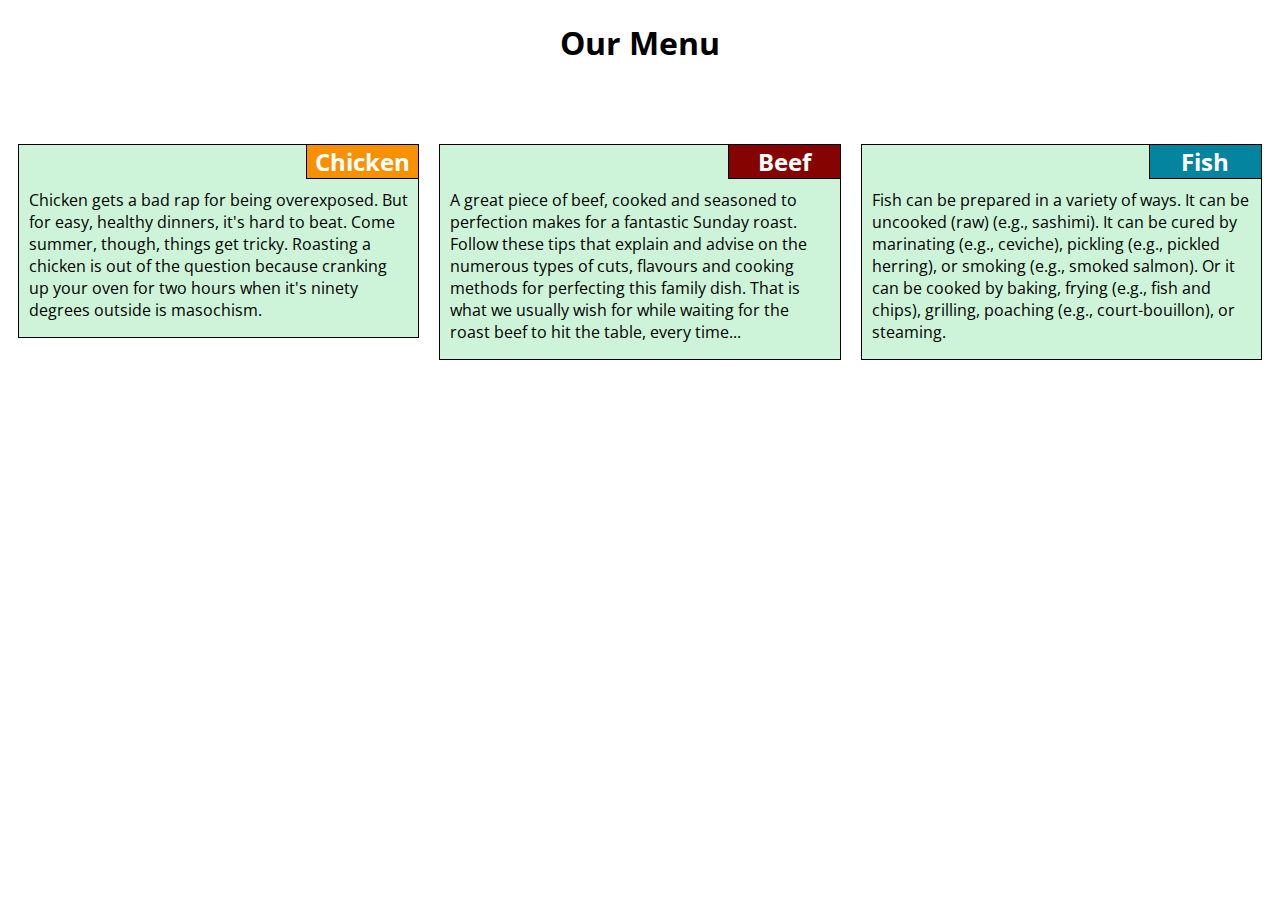
<file: module2-solution/index.html>
<!DOCTYPE html>
<html>
  <head>
    <meta charset="utf-8">
    <meta name="viewport" content="width=device-width, initial-scale=1">
    <title>Assignment Solution for Module 2</title>
    <link href="https://fonts.googleapis.com/css?family=Open+Sans" rel="stylesheet">
    <link rel="stylesheet" href="css/style.css">
  </head>
  <body>
    <h1>Our Menu</h1>
    <div class="row">
      <div class="col-lg-4 col-md-6 col">
        <div class="content">
          <div class="chicken titre"><h2>Chicken</h2></div>
          <p>Chicken gets a bad rap for being overexposed. But for easy, healthy dinners, it's hard to beat. Come summer, though, things get tricky. Roasting a chicken is out of the question because cranking up your oven for two hours when it's ninety degrees outside is masochism.</p>
        </div>
      </div>
      <div class="col-lg-4 col-md-6 col">
        <div class="content">
          <div class="beef titre"><h2>Beef</h2></div>
          <p>A great piece of beef, cooked and seasoned to perfection makes for a fantastic Sunday roast. Follow these tips that explain and advise on the numerous types of cuts, flavours and cooking methods for perfecting this family dish. That is what we usually wish for while waiting for the roast beef to hit the table, every time...</p>
        </div>
      </div>
      <div class="col-lg-4 col-md-12 col">
        <div class="content">
          <div class="fish titre"><h2>Fish</h2></div>
          <p>Fish can be prepared in a variety of ways. It can be uncooked (raw) (e.g., sashimi). It can be cured by marinating (e.g., ceviche), pickling (e.g., pickled herring), or smoking (e.g., smoked salmon). Or it can be cooked by baking, frying (e.g., fish and chips), grilling, poaching (e.g., court-bouillon), or steaming.</p>
        </div>
      </div>
    </div>
  </body>
</html>
</file>
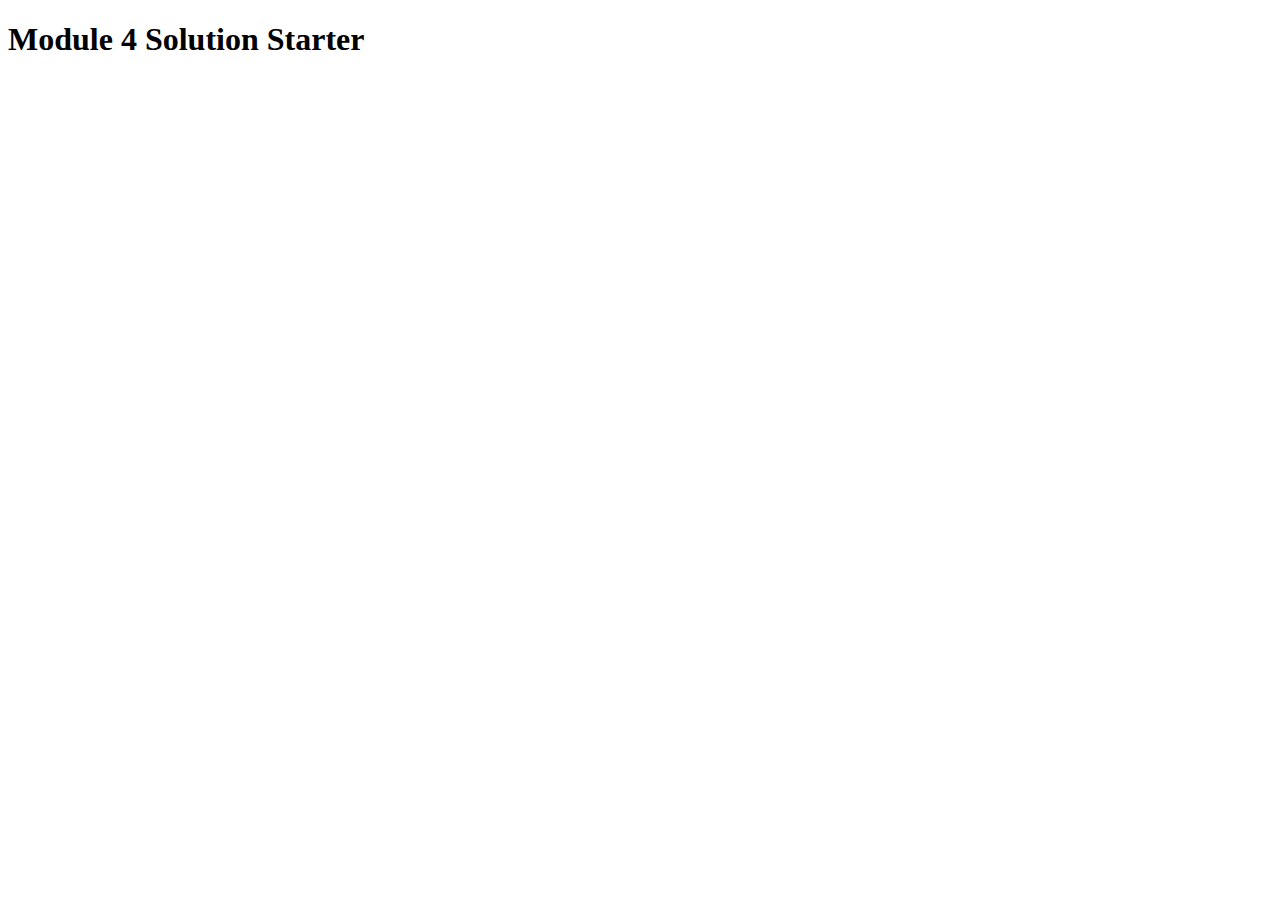
<file: module4-solution/index.html>
<!DOCTYPE html>
<html>
<head>
  <meta charset="utf-8">
  <title>Module 4 Solution Starter</title>
  <script>
    var names = []; // DO NOT REMOVE
  </script>
  <script src="SpeakHello.js"></script>
  <script src="SpeakGoodBye.js"></script>
  <script src="script.js"></script>
</head>
<body>
  <h1>Module 4 Solution Starter</h1>
</body>
</html>
</file>
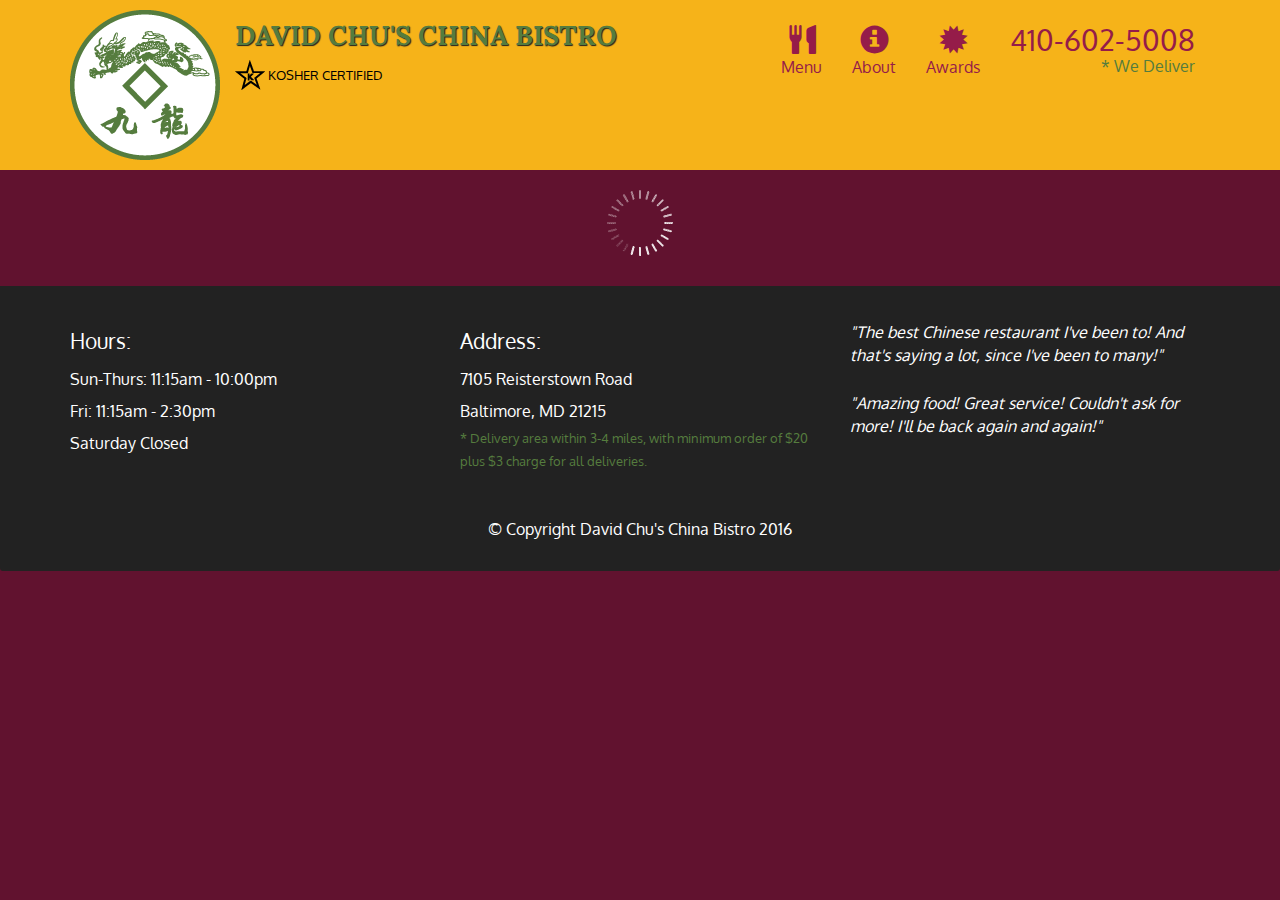
<file: module5-solution/index.html>
<!doctype html>
<html lang="en">
  <head>
    <meta charset="utf-8">
    <meta http-equiv="X-UA-Compatible" content="IE=edge">
    <meta name="viewport" content="width=device-width, initial-scale=1">
    <title>David Chu's China Bistro</title>
    <link rel="stylesheet" href="css/bootstrap.min.css">
    <link rel="stylesheet" href="css/styles.css">
    <link href='https://fonts.googleapis.com/css?family=Oxygen:400,300,700' rel='stylesheet' type='text/css'>
    <link href='https://fonts.googleapis.com/css?family=Lora' rel='stylesheet' type='text/css'>
  </head>
<body>
  <header>
    <nav id="header-nav" class="navbar navbar-default">
      <div class="container">
        <div class="navbar-header">
          <a href="index.html" class="pull-left visible-md visible-lg">
            <div id="logo-img" alt="Logo image"></div>
          </a>

          <div class="navbar-brand">
            <a href="index.html"><h1>David Chu's China Bistro</h1></a>
            <p>
              <img src="images/star-k-logo.png" alt="Kosher certification">
              <span>Kosher Certified</span>
            </p>
          </div>

          <button id="navbarToggle" type="button" class="navbar-toggle collapsed" data-toggle="collapse" data-target="#collapsable-nav" aria-expanded="false">
            <span class="sr-only">Toggle navigation</span>
            <span class="icon-bar"></span>
            <span class="icon-bar"></span>
            <span class="icon-bar"></span>
          </button>
        </div>
        
        <div id="collapsable-nav" class="collapse navbar-collapse">
           <ul id="nav-list" class="nav navbar-nav navbar-right">
            <li id="navHomeButton" class="visible-xs active">
              <a href="index.html">
                <span class="glyphicon glyphicon-home"></span> Home</a>
            </li>
            <li id="navMenuButton">
              <a href="#" onclick="$dc.loadMenuCategories();">
                <span class="glyphicon glyphicon-cutlery"></span><br class="hidden-xs"> Menu</a>
            </li>
            <li>
              <a href="#">
                <span class="glyphicon glyphicon-info-sign"></span><br class="hidden-xs"> About</a>
            </li>
            <li>
              <a href="#">
                <span class="glyphicon glyphicon-certificate"></span><br class="hidden-xs"> Awards</a>
            </li>
            <li id="phone" class="hidden-xs">
              <a href="tel:410-602-5008">
                <span>410-602-5008</span></a><div>* We Deliver</div>
            </li>
          </ul><!-- #nav-list -->
        </div><!-- .collapse .navbar-collapse -->
      </div><!-- .container -->
    </nav><!-- #header-nav -->
  </header>

  <div id="call-btn" class="visible-xs">
    <a class="btn" href="tel:410-602-5008">
    <span class="glyphicon glyphicon-earphone"></span>
    410-602-5008
    </a>
  </div>
  <div id="xs-deliver" class="text-center visible-xs">* We Deliver</div>

  <div id="main-content" class="container"></div>

  <footer class="panel-footer">
    <div class="container">
      <div class="row">
        <section id="hours" class="col-sm-4">
          <span>Hours:</span><br>
          Sun-Thurs: 11:15am - 10:00pm<br>
          Fri: 11:15am - 2:30pm<br>
          Saturday Closed
          <hr class="visible-xs">
        </section>
        <section id="address" class="col-sm-4">
          <span>Address:</span><br>
          7105 Reisterstown Road<br>
          Baltimore, MD 21215
          <p>* Delivery area within 3-4 miles, with minimum order of $20 plus $3 charge for all deliveries.</p>
          <hr class="visible-xs">
        </section>
        <section id="testimonials" class="col-sm-4">
          <p>"The best Chinese restaurant I've been to! And that's saying a lot, since I've been to many!"</p>
          <p>"Amazing food! Great service! Couldn't ask for more! I'll be back again and again!"</p>
        </section>
      </div>
      <div class="text-center">&copy; Copyright David Chu's China Bistro 2016</div>
    </div>
  </footer>

  <!-- jQuery (Bootstrap JS plugins depend on it) -->
  <script src="js/jquery-2.1.4.min.js"></script>
  <script src="js/bootstrap.min.js"></script>
  <script src="js/ajax-utils.js"></script>
  <script src="js/script.js"></script>
</body>
</html>
</file>
<file: module2-solution/css/style.css>
/********** Base styles **********/
* {
  box-sizing: border-box;
  font-family: 'Open Sans', sans-serif;
}
h1 {
  margin-bottom: 15px;
  text-align: center;
  margin-bottom: 70px;
}
h2 {
  margin: 0px;
}
col {
  padding: 10px;
}
.chicken {
  width: 7em;
  border-bottom: 1px solid black;
  border-left: 1px solid black;
  text-align: center;
  margin-bottom: 10px;
  background-color: #f79102;
}
.beef {
  width: 7em;
  border-bottom: 1px solid black;
  border-left: 1px solid black;
  text-align: center;
  margin-bottom: 10px;
  background-color: #840402;
}
.fish {
  width: 7em;
  border-bottom: 1px solid black;
  border-left: 1px solid black;
  text-align: center;
  margin-bottom: 10px;
  background-color: #04849e;
}
.titre {
  float: right;
  color: white;
}
.content {
  background-color: #cdf4d8;
  border: 1px solid black;
  margin: 10px;
}
p {
  clear: right;
  width: 95%;
  margin-right: auto;
  margin-left: auto;
}


/* Simple Responsive Framework. */
.row {
  width: 100%;
}
/********** Large devices only **********/
@media (min-width: 992px) {
  .col-lg-1, .col-lg-2, .col-lg-3, .col-lg-4, .col-lg-5, .col-lg-6, .col-lg-7, .col-lg-8, .col-lg-9, .col-lg-10, .col-lg-11, .col-lg-12 {
    float: left;
  }
  .col-lg-1 {
    width: 8.33%;
  }
  .col-lg-2 {
    width: 16.66%;
  }
  .col-lg-3 {
    width: 25%;
  }
  .col-lg-4 {
    width: 33.33%;
  }
  .col-lg-5 {
    width: 41.66%;
  }
  .col-lg-6 {
    width: 50%;
  }
  .col-lg-7 {
    width: 58.33%;
  }
  .col-lg-8 {
    width: 66.66%;
  }
  .col-lg-9 {
    width: 74.99%;
  }
  .col-lg-10 {
    width: 83.33%;
  }
  .col-lg-11 {
    width: 91.66%;
  }
  .col-lg-12 {
    width: 100%;
  }
}
/********** Medium devices only **********/
@media (min-width: 768px) and (max-width: 991px) {
  .col-md-1, .col-md-2, .col-md-3, .col-md-4, .col-md-5, .col-md-6, .col-md-7, .col-md-8, .col-md-9, .col-md-10, .col-md-11, .col-md-12 {
    float: left;
  }
  .col-md-1 {
    width: 8.33%;
  }
  .col-md-2 {
    width: 16.66%;
  }
  .col-md-3 {
    width: 25%;
  }
  .col-md-4 {
    width: 33.33%;
  }
  .col-md-5 {
    width: 41.66%;
  }
  .col-md-6 {
    width: 50%;
  }
  .col-md-7 {
    width: 58.33%;
  }
  .col-md-8 {
    width: 66.66%;
  }
  .col-md-9 {
    width: 74.99%;
  }
  .col-md-10 {
    width: 83.33%;
  }
  .col-md-11 {
    width: 91.66%;
  }
  .col-md-12 {
    width: 100%;
  }
}

@media (max-width: 767px) {
  .col-md-1, .col-md-2, .col-md-3, .col-md-4, .col-md-5, .col-md-6, .col-md-7, .col-md-8, .col-md-9, .col-md-10, .col-md-11, .col-md-12 {
    float: left;
    width: 100%;
  }
</file>
<file: module5-solution/css/styles.css>
body {
  font-size: 16px;
  color: #fff;
  background-color: #61122f;
  font-family: 'Oxygen', sans-serif;
}

/** HEADER **/
#header-nav {
  background-color: #f6b319;
  border-radius: 0;
  border: 0;
}

#logo-img {
  background: url('../images/restaurant-logo_large.png') no-repeat;
  width: 150px;
  height: 150px;
  margin: 10px 15px 10px 0;
}

.navbar-brand {
  padding-top: 25px;
}
.navbar-brand h1 { /* Restaurant name */
  font-family: 'Lora', serif;
  color: #557c3e;
  font-size: 1.5em;
  text-transform: uppercase;
  font-weight: bold;
  text-shadow: 1px 1px 1px #222;
  margin-top: 0;
  margin-bottom: 0;
  line-height: .75;
}
.navbar-brand a:hover, .navbar-brand a:focus {
  text-decoration: none;
}
.navbar-brand p { /* Kosher cert */
  color: #000;
  text-transform: uppercase;
  font-size: .7em;
  margin-top: 15px;
}
.navbar-brand p span { /* Star-K */
  vertical-align: middle;
}

#nav-list {
  margin-top: 10px;
}
#nav-list a {
  color: #951C49;
  text-align: center;
}
#nav-list a:hover {
  background: #E7E7E7;
}
#nav-list a span {
  font-size: 1.8em;
}

#phone {
  margin-top: 5px;
}
#phone a { /* Phone number */
  text-align: right;
  padding-bottom: 0;
}
#phone div { /* We Deliver */
  color: #557c3e;
  text-align: right;
  padding-right: 15px;
}

.navbar-header button.navbar-toggle, .navbar-header .icon-bar {
  border: 1px solid #61122f;
}
.navbar-header button.navbar-toggle {
  clear: both;
  margin-top: -30px;
}
/* END HEADER */

/* FOOTER */
.panel-footer {
  margin-top: 30px;
  padding-top: 35px;
  padding-bottom: 30px;
  background-color: #222;
  border-top: 0;
}
.panel-footer div.row {
  margin-bottom: 35px;
}
#hours, #address {
  line-height: 2;
}
#hours > span, #address > span {
  font-size: 1.3em;
}
#address p {
  color: #557c3e;
  font-size: .8em;
  line-height: 1.8;
}
#testimonials {
  font-style: italic;
}
#testimonials p:nth-child(2) {
  margin-top: 25px;
}
/* END FOOTER */



/* HOME PAGE */
.container .jumbotron {
  box-shadow: 0 0 50px #3F0C1F;
  border: 2px solid #3F0C1F;
}

#menu-tile, #specials-tile, #map-tile {
  height: 250px;
  width: 100%;
  margin-bottom: 15px;
  position: relative;
  border: 2px solid #3F0C1F;
  overflow: hidden;
}
#menu-tile:hover, #specials-tile:hover, #map-tile:hover {
  box-shadow: 0 1px 5px 1px #cccccc;
}
#menu-tile {
  background: url('../images/menu-tile.jpg') no-repeat;
  background-position: center;
}
#specials-tile {
  background: url('../images/specials-tile.jpg') no-repeat;
  background-position: center;
}
#menu-tile span, #specials-tile span, #map-tile span {
  position: absolute;
  bottom: 0;
  right: 0;
  width: 100%;
  text-align: center;
  font-size: 1.6em;
  text-transform: uppercase;
  background-color: #000;
  color: #fff;
  opacity: .8;
}
/* END HOME PAGE */

/* MENU CATEGORIES PAGE */
.category-tile { 
  position: relative;
  border: 2px solid #3F0C1F;
  overflow: hidden;
  width: 200px;
  height: 200px;
  margin: 0 auto 15px;
}
.category-tile span {
  position: absolute;
  bottom: 0;
  right: 0;
  width: 100%;
  text-align: center;
  font-size: 1.2em;
  text-transform: uppercase;
  background-color: #000;
  color: #fff;
  opacity: .8;
}
.category-tile:hover {
  box-shadow: 0 1px 5px 1px #cccccc;
}

#menu-categories-title + div {
  margin-bottom: 50px;
}
/* END MENU CATEGORIES PAGE */

/* SINGLE CATEGORY PAGE */
.menu-item-tile {
  margin-bottom: 25px;
}
.menu-item-tile hr {
  width: 80%;
}
.menu-item-tile .menu-item-price {
  font-size: 1.1em;
  text-align: right;
  margin-top: -15px;
  margin-right: -15px;
}
.menu-item-tile .menu-item-price span {
  font-size: .6em;
}
.menu-item-photo {
  position: relative;
  border: 2px solid #3F0C1F; 
  overflow: hidden;
  padding: 0;
  margin-right: -15px;
  margin-left: auto;
  margin-bottom: 20px;
  max-width: 250px;
}
.menu-item-photo div {
  position: absolute;
  bottom: 0;
  right: 0;
  width: 80px;
  background-color: #557c3e;
  text-align: center;
}
.menu-item-description {
  padding-right: 30px;
}
h3.menu-item-title {
  margin: 0 0 10px;
}
.menu-item-details {
  font-size: .9em;
  font-style: italic;
}
/* END SINGLE CATEGORY PAGE */


/********** Large devices only **********/
@media (min-width: 1200px) {
  .container .jumbotron {
    background: url('../images/jumbotron_1200.jpg') no-repeat;
    height: 675px;
  }
}

/********** Medium devices only **********/
@media (min-width: 992px) and (max-width: 1199px) {
  /* Header */
  #logo-img {
    background: url('../images/restaurant-logo_medium.png') no-repeat;
    width: 100px;
    height: 100px;
    margin: 5px 5px 5px 0;
  }
  /* End Header */

  /* Home Page */
  .container .jumbotron {
    background: url('../images/jumbotron_992.jpg') no-repeat;
    height: 558px;
  }
  /* End Home Page */
}

/********** Small devices only **********/
@media (min-width: 768px) and (max-width: 991px) {
  /* Home Page */
  .container .jumbotron {
    background: url('../images/jumbotron_768.jpg') no-repeat;
    height: 432px;
  }
  /* End Home Page */
}

/********** Extra small devices only **********/
@media (max-width: 767px) {
  /* Header */
  .navbar-brand {
    padding-top: 10px;
    height: 80px;
  }
  .navbar-brand h1 { /* Restaurant name */
    padding-top: 10px;
    font-size: 5vw; /* 1vw = 1% of viewport width */
  }
  .navbar-brand p { /* Kosher cert */
    font-size: .6em;
    margin-top: 12px;
  }
  .navbar-brand p img { /* Star-K */
    height: 20px;
  }

  #collapsable-nav a { /* Collapsed nav menu text */
    font-size: 1.2em;
  }
  #collapsable-nav a span { /* Collapsed nav menu glyph */
    font-size: 1em;
    margin-right: 5px;
  }

  #call-btn > a {
    font-size: 1.5em;
    display: block;
    margin: 0 20px;
    padding: 10px;
    border: 2px solid #fff;
    background-color: #f6b319;
    color: #951c49;
  }
  #xs-deliver {
    margin-top: 5px;
    font-size: .7em;
    letter-spacing: .1em;
    text-transform: uppercase;
  }
  /* End Header */

  /* Footer */
  .panel-footer section {
    margin-bottom: 30px;
    text-align: center;
  }
  .panel-footer section:nth-child(3) {
    margin-bottom: 0; /* margin already exists on the whole row */
  }
  .panel-footer section hr {
    width: 50%;
  }
  /* End Footer */

  /* Home Page */
  .container .jumbotron {
    margin-top: 30px;
    padding: 0;
  }
  #menu-tile, #specials-tile {
    width: 360px;
    margin: 0 auto 15px;
  }

  .menu-item-photo {
    margin-right: auto;
  }
  .menu-item-tile .menu-item-price {
    text-align: center;
  }
  .menu-item-description {
    text-align: center;;
  }
}


/********** Super extra small devices Only :-) (e.g., iPhone 4) **********/
@media (max-width: 479px) {
  /* Header */
  .navbar-brand h1 { /* Restaurant name */
    padding-top: 5px;
    font-size: 6vw;
  }
  /* End Header */
  
  /* Home page */
  #menu-tile, #specials-tile {
    width: 280px;
    margin: 0 auto 15px;
  }

  .col-xxs-12 {
    position: relative;
    min-height: 1px;
    padding-right: 15px;
    padding-left: 15px;
    float: left;
    width: 100%;
  }
}
</file>
